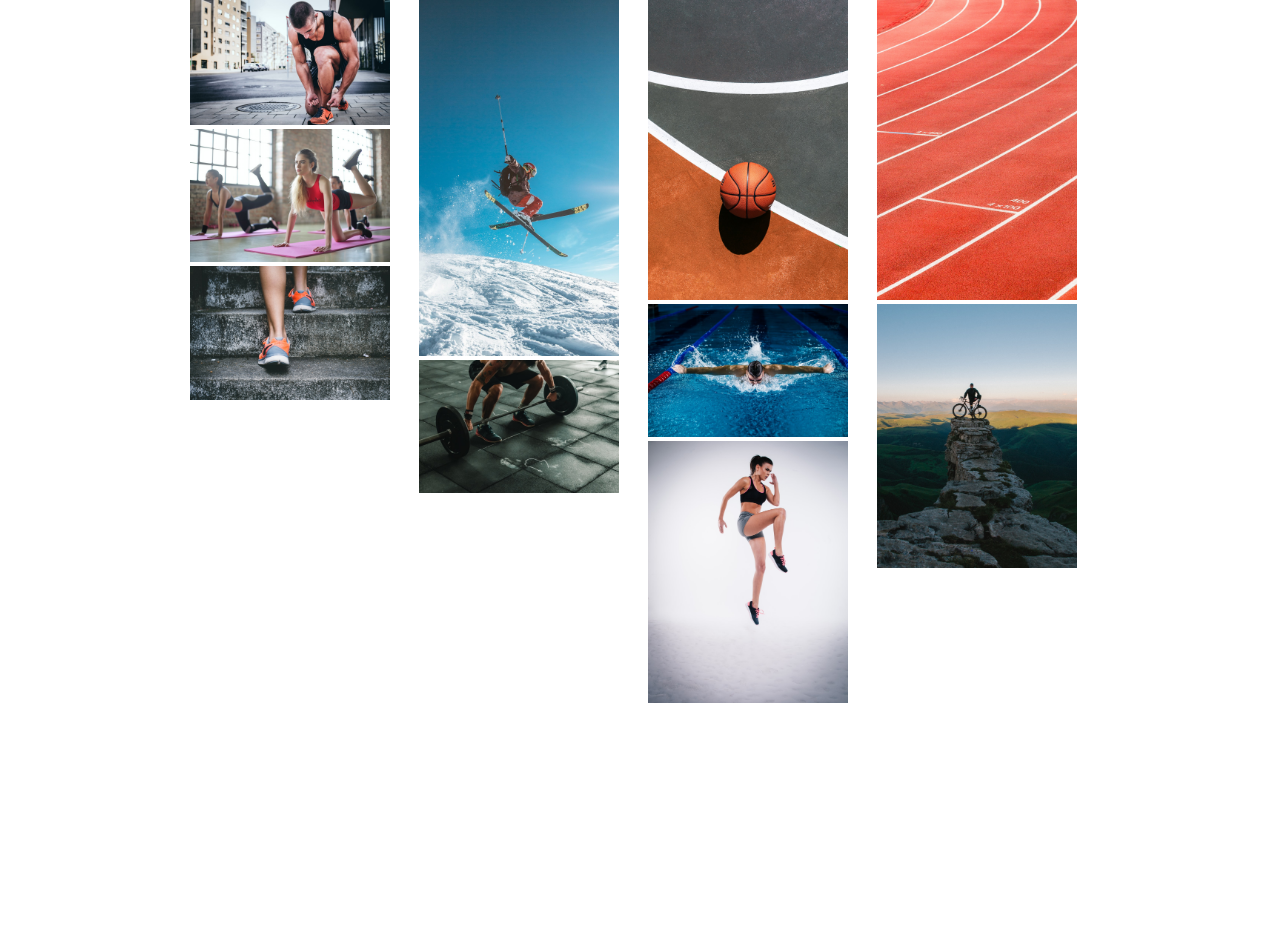
<file: ex01/src/index.html>
<!DOCTYPE html>
<html lang="en">
<head>
    <meta charset="UTF-8">
    <meta http-equiv="X-UA-Compatible" content="IE=edge">
    <meta name="viewport" content="width=device-width, initial-scale=1.0">
    <title>Gallery's page</title>
    <link rel="stylesheet" href="../styles/index.css">
</head>
<body>
    <div class="container">
        <div class="image">
            <img src="../images/img1.jpg" alt="Marathon">
            <div class="caption"><h1 class="openModal">Marathon</h1></div>
        </div>
        <div class="image"><img src="../images/img2.jpg" alt="Marathon">
            <div class="caption"><h1 class="openModal">Gymnastics</h1></div>
        </div>
        <div class="image"><img src="../images/img3.jpg" alt="Marathon">
            <div class="caption"><h1 class="openModal">Climbing</h1></div>
        </div>
        <div class="image"><img src="../images/img4.jpg" alt="Marathon">
            <div class="caption"><h1 class="openModal">Skiing</h1></div>
        </div>
        <div class="image"><img src="../images/img5.jpg" alt="Marathon">
            <div class="caption"><h1 class="openModal">Weight Lifting</h1></div>
        </div>
        <div class="image"><img src="../images/img6.jpg" alt="Marathon">
            <div class="caption"><h1 class="openModal">Basketball</h1></div>
        </div>
        <div class="image"><img src="../images/img7.jpg" alt="Marathon">
            <div class="caption"><h1 class="openModal">Swimming</h1></div>
        </div>
        <div class="image"><img src="../images/img8.jpg" alt="Marathon">
            <div class="caption"><h1 class="openModal">Jogging</h1></div>
        </div>
        <div class="image"><img src="../images/img9.jpg" alt="Marathon">
            <div class="caption"><h1 class="openModal">Running</h1></div>
        </div>
        <div class="image"><img src="../images/img10.jpg" alt="Marathon">
            <div class="caption"><h1 class="openModal"> Cycling</h1></div>
        </div>
           
    </div>
    <div class="modalDiv">
        <div class="modal">
            <button class="close">Close</button>
            <iframe src="image01.html" frameborder="0" height="100%" width="100%" marginwidth="0"></iframe>
        </div>
        <div class="modal">
            <button class="close">Close</button>
            <iframe src="image02.html" frameborder="0" height="100%" width="100%" marginwidth="0"></iframe>
        </div>
        <div class="modal">
            <button class="close">Close</button>
            <iframe src="image03.html" frameborder="0" height="100%" width="100%" marginwidth="0"></iframe>
        </div>
        <div class="modal">
            <button class="close">Close</button>
            <iframe src="image04.html" frameborder="0" height="100%" width="100%" marginwidth="0"></iframe>
        </div>
        <div class="modal">
            <button class="close">Close</button>
            <iframe src="image05.html" frameborder="0" height="100%" width="100%" marginwidth="0"></iframe>
        </div>
        <div class="modal">
            <button class="close">Close</button>
            <iframe src="image06.html" frameborder="0" height="100%" width="100%" marginwidth="0"></iframe>
        </div>
        <div class="modal">
            <button class="close">Close</button>
            <iframe src="image07.html" frameborder="0" height="100%" width="100%" marginwidth="0"></iframe>
        </div>
        <div class="modal">
            <button class="close">Close</button>
            <iframe src="image08.html" frameborder="0" height="100%" width="100%" marginwidth="0"></iframe>
        </div>
        <div class="modal">
            <button class="close">Close</button>
            <iframe src="image09.html" frameborder="0" height="100%" width="100%" marginwidth="0"></iframe>
        </div>
        <div class="modal">
            <button class="close">Close</button>
            <iframe src="image10.html" frameborder="0" height="100%" width="100%" marginwidth="0"></iframe>
        </div>
    </div>
    


<script src="../scripts/index.js"></script>

</body>
</html>
</file>
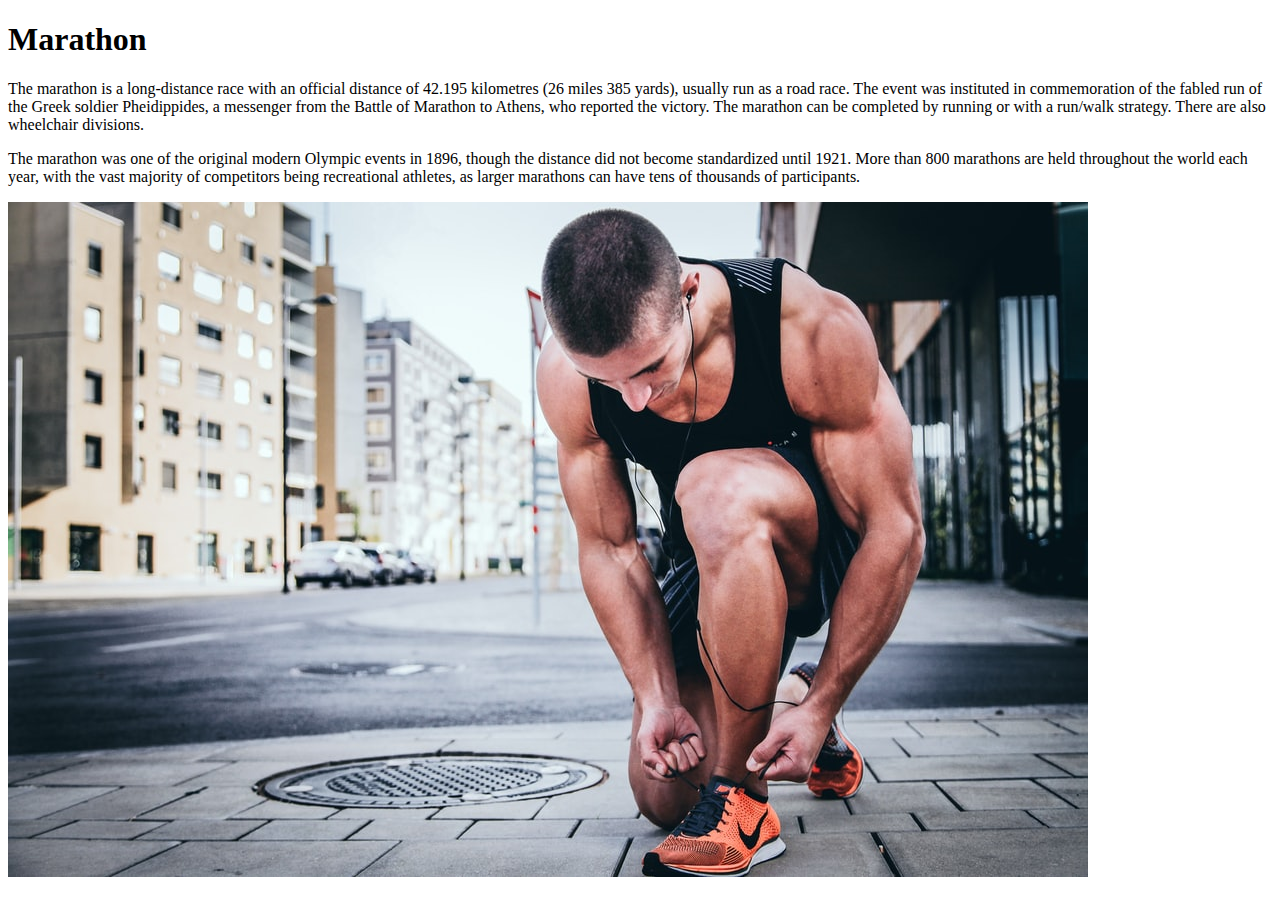
<file: ex01/src/image01.html>
<!DOCTYPE html>
<html lang="en">
<head>
    <meta charset="UTF-8">
    <meta http-equiv="X-UA-Compatible" content="IE=edge">
    <meta name="viewport" content="width=device-width, initial-scale=1.0">
    <title>Marathon</title>
</head>
<body>
    <div id="content" class="content">
        <h1>Marathon</h1>
        <p>The marathon is a long-distance race with an official distance of 42.195 kilometres (26 miles 385 yards),
             usually run as a road race. The event was instituted in commemoration of the fabled run of the Greek soldier Pheidippides,
              a messenger from the Battle of Marathon to Athens, who reported the victory. The marathon can be completed by running or with 
              a run/walk strategy. There are also wheelchair divisions.</p>
              <p>The marathon was one of the original modern Olympic events in 1896, though the distance did not become standardized until 1921.
                   More than 800 marathons are held throughout the world each year, with the vast majority of competitors being recreational 
                   athletes, as larger marathons can have tens of thousands of participants.</p>
                   <img src="../images/img1.jpg" alt="Marathon">
    </div>
    
<script src="../scripts/index.js"></script>

</body>
</html>
</file>
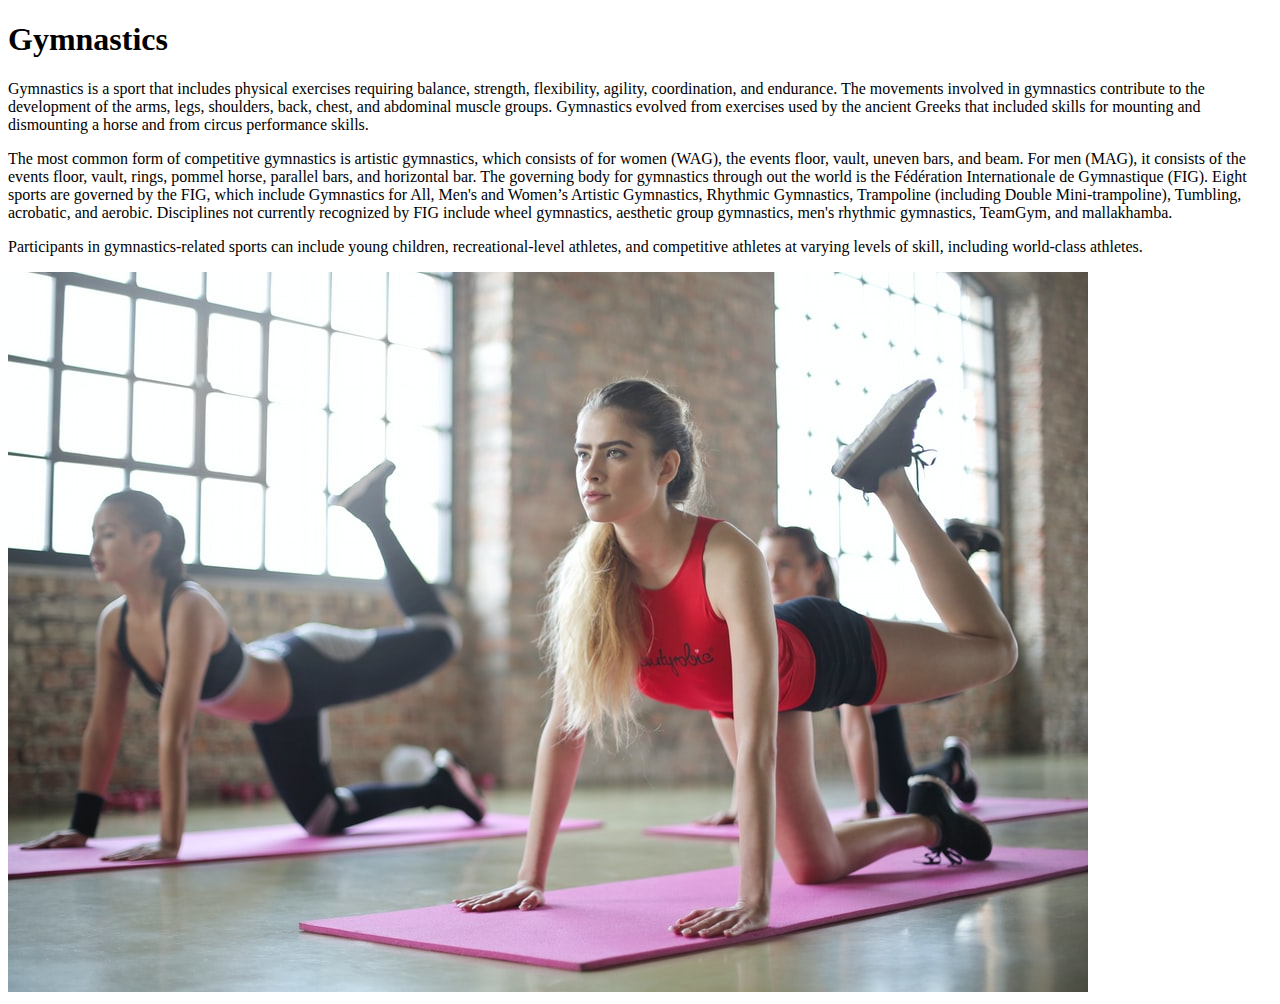
<file: ex01/src/image02.html>
<!DOCTYPE html>
<html lang="en">
<head>
    <meta charset="UTF-8">
    <meta http-equiv="X-UA-Compatible" content="IE=edge">
    <meta name="viewport" content="width=device-width, initial-scale=1.0">
    <title>Gymnastics</title>
</head>
<body>
    <div>
        <h1>Gymnastics</h1>
        <p>Gymnastics is a sport that includes physical exercises requiring balance, strength, flexibility, agility, coordination, and 
            endurance. The movements involved in gymnastics contribute to the development of the arms, legs, shoulders, back, chest, and 
            abdominal muscle groups. Gymnastics evolved from exercises used by the ancient Greeks that included skills for mounting and 
            dismounting a horse and from circus performance skills.</p>
        <p>The most common form of competitive gymnastics is artistic gymnastics, which consists of for women (WAG), the events floor, vault, 
            uneven bars, and beam. For men (MAG), it consists of the events floor, vault, rings, pommel horse, parallel bars, and horizontal
             bar. The governing body for gymnastics through out the world is the Fédération Internationale de Gymnastique (FIG). Eight sports 
             are governed by the FIG, which include Gymnastics for All, Men's and Women’s Artistic Gymnastics, Rhythmic Gymnastics, Trampoline
              (including Double Mini-trampoline), Tumbling, acrobatic, and aerobic. Disciplines not currently recognized by FIG include wheel
               gymnastics, aesthetic group gymnastics, men's rhythmic gymnastics, TeamGym, and mallakhamba.</p>
        <p>Participants in gymnastics-related sports can include young children, recreational-level athletes, and competitive athletes at
             varying levels of skill, including world-class athletes.</p>
             <img src="../images/img2.jpg" alt="Marathon">
            
            </div>
</body>
</html>
</file>
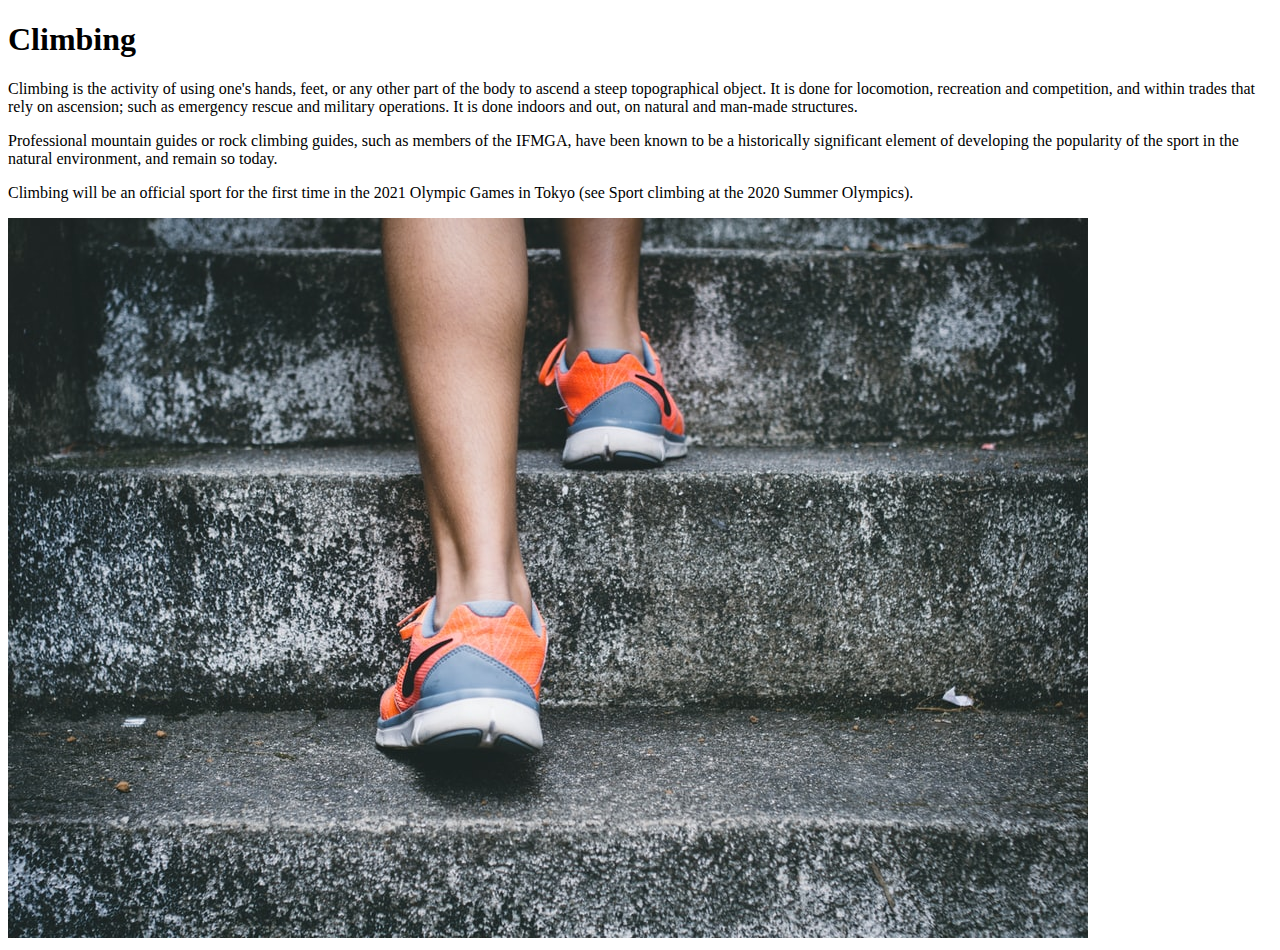
<file: ex01/src/image03.html>
<!DOCTYPE html>
<html lang="en">
<head>
    <meta charset="UTF-8">
    <meta http-equiv="X-UA-Compatible" content="IE=edge">
    <meta name="viewport" content="width=device-width, initial-scale=1.0">
    <title>Climbing</title>
</head>
<body>
    <div>
        <h1>Climbing</h1>
        <p>Climbing is the activity of using one's hands, feet, or any other part of the body to ascend a steep topographical object. 
            It is done for locomotion, recreation and competition, and within trades that rely on ascension; such as emergency rescue and
             military operations. It is done indoors and out, on natural and man-made structures.
        </p>
        <p>Professional mountain guides or rock climbing guides, such as members of the IFMGA, have been known to be a historically significant
             element of developing the popularity of the sport in the natural environment, and remain so today.
        </p>
        <p>Climbing will be an official sport for the first time in the 2021 Olympic Games in Tokyo (see Sport climbing at the 2020 Summer 
            Olympics).</p>
            <img src="../images/img3.jpg" alt="Marathon">

    </div>
</body>
</html>
</file>
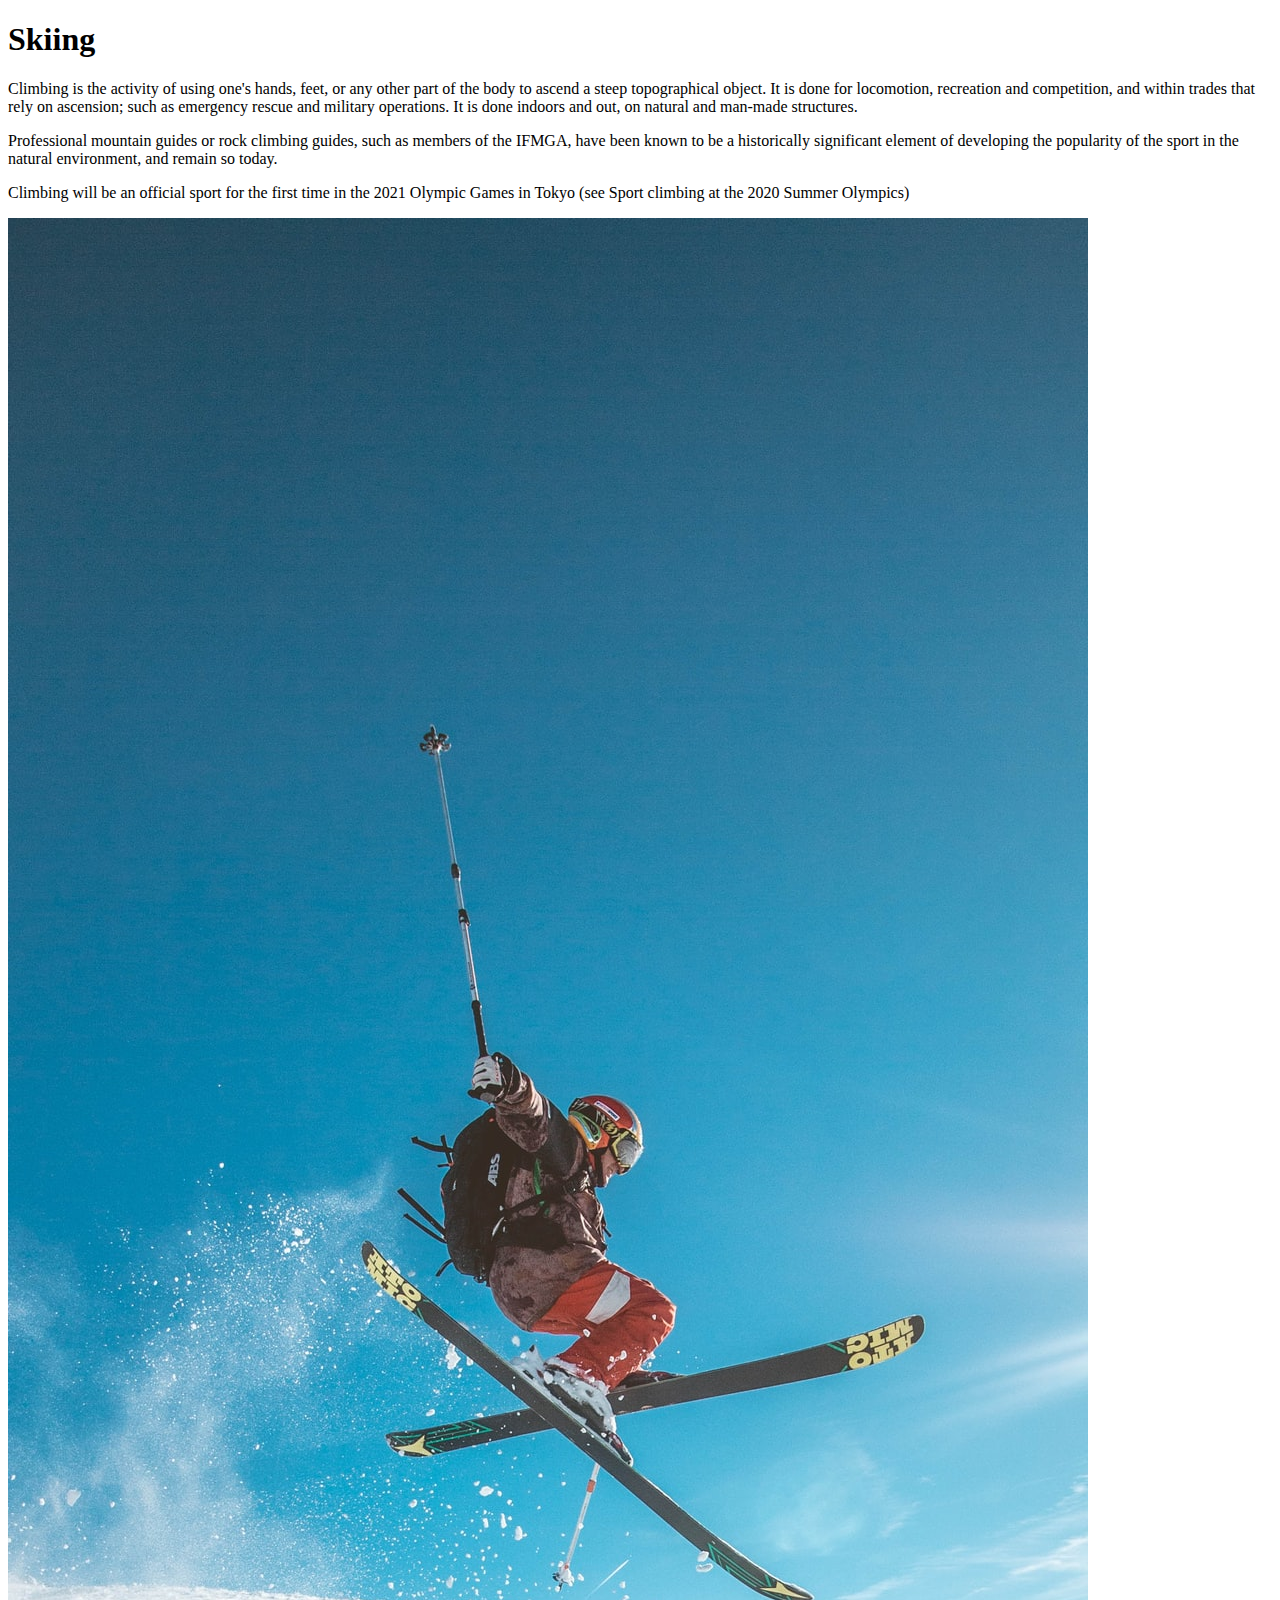
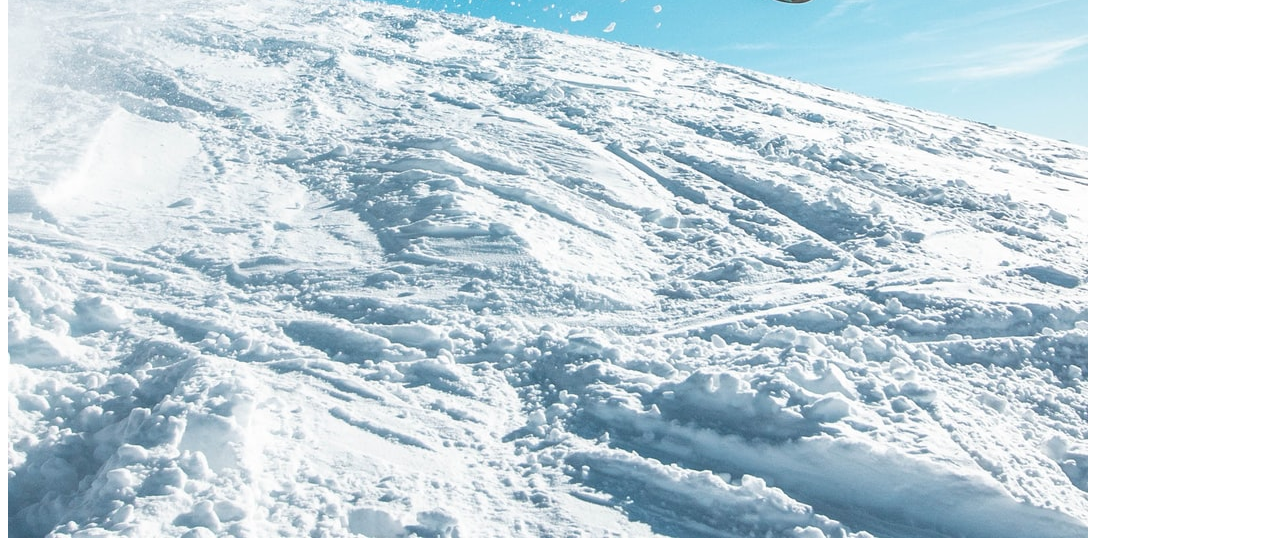
<file: ex01/src/image04.html>
<!DOCTYPE html>
<html lang="en">
<head>
    <meta charset="UTF-8">
    <meta http-equiv="X-UA-Compatible" content="IE=edge">
    <meta name="viewport" content="width=device-width, initial-scale=1.0">
    <title>Skiing</title>
</head>
<body>
    <div>
        <h1>Skiing</h1>
        <p>Climbing is the activity of using one's hands, feet, or any other part of the body to ascend a steep topographical object. It 
            is done for locomotion, recreation and competition, and within trades that rely on ascension; such as emergency rescue and military 
            operations. It is done indoors and out, on natural and man-made structures.
        </p>
        <p>Professional mountain guides or rock climbing guides, such as members of the IFMGA, have been known to be a historically significant 
            element of developing the popularity of the sport in the natural environment, and remain so today.
        </p>
        <p>Climbing will be an official sport for the first time in the 2021 Olympic Games in Tokyo (see Sport climbing at the 2020 Summer 
            Olympics)</p>
            <img src="../images/img4.jpg" alt="Marathon">

    </div>
</body>
</html>
</file>
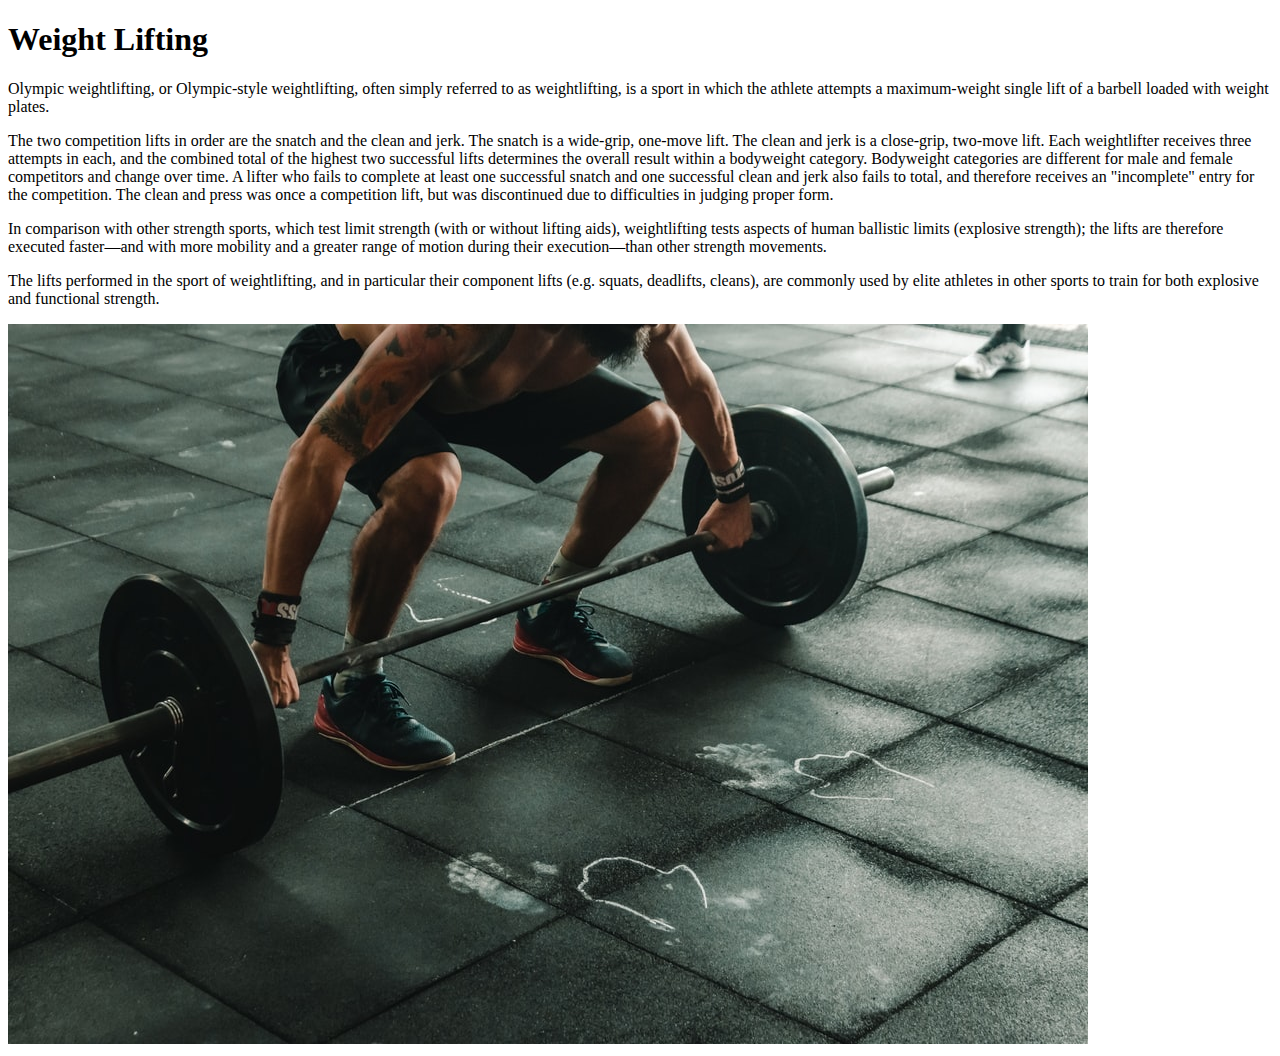
<file: ex01/src/image05.html>
<!DOCTYPE html>
<html lang="en">
<head>
    <meta charset="UTF-8">
    <meta http-equiv="X-UA-Compatible" content="IE=edge">
    <meta name="viewport" content="width=device-width, initial-scale=1.0">
    <title>Weight Lifting</title>
</head>
<body>
    <div>
        <h1>Weight Lifting</h1>
    </div>
    <p>Olympic weightlifting, or Olympic-style weightlifting, often simply referred to as weightlifting, is a sport in which the athlete 
        attempts a maximum-weight single lift of a barbell loaded with weight plates.</p>
    <p>The two competition lifts in order are the snatch and the clean and jerk. The snatch is a wide-grip, one-move lift. The clean and jerk
         is a close-grip, two-move lift. Each weightlifter receives three attempts in each, and the combined total of the highest two successful
          lifts determines the overall result within a bodyweight category. Bodyweight categories are different for male and female competitors
           and change over time. A lifter who fails to complete at least one successful snatch and one successful clean and jerk also fails to 
           total, and therefore receives an "incomplete" entry for the competition. The clean and press was once a competition lift, but was 
           discontinued due to difficulties in judging proper form.</p>
    <p>In comparison with other strength sports, which test limit strength (with or without lifting aids), weightlifting tests aspects of human
         ballistic limits (explosive strength); the lifts are therefore executed faster—and with more mobility and a greater range of motion 
         during their execution—than other strength movements.</p>
    <p>The lifts performed in the sport of weightlifting, and in particular their component lifts (e.g. squats, deadlifts, cleans), are commonly
         used by elite athletes in other sports to train for both explosive and functional strength.</p>
         <img src="../images/img5.jpg" alt="Marathon">

</body>
</html>
</file>
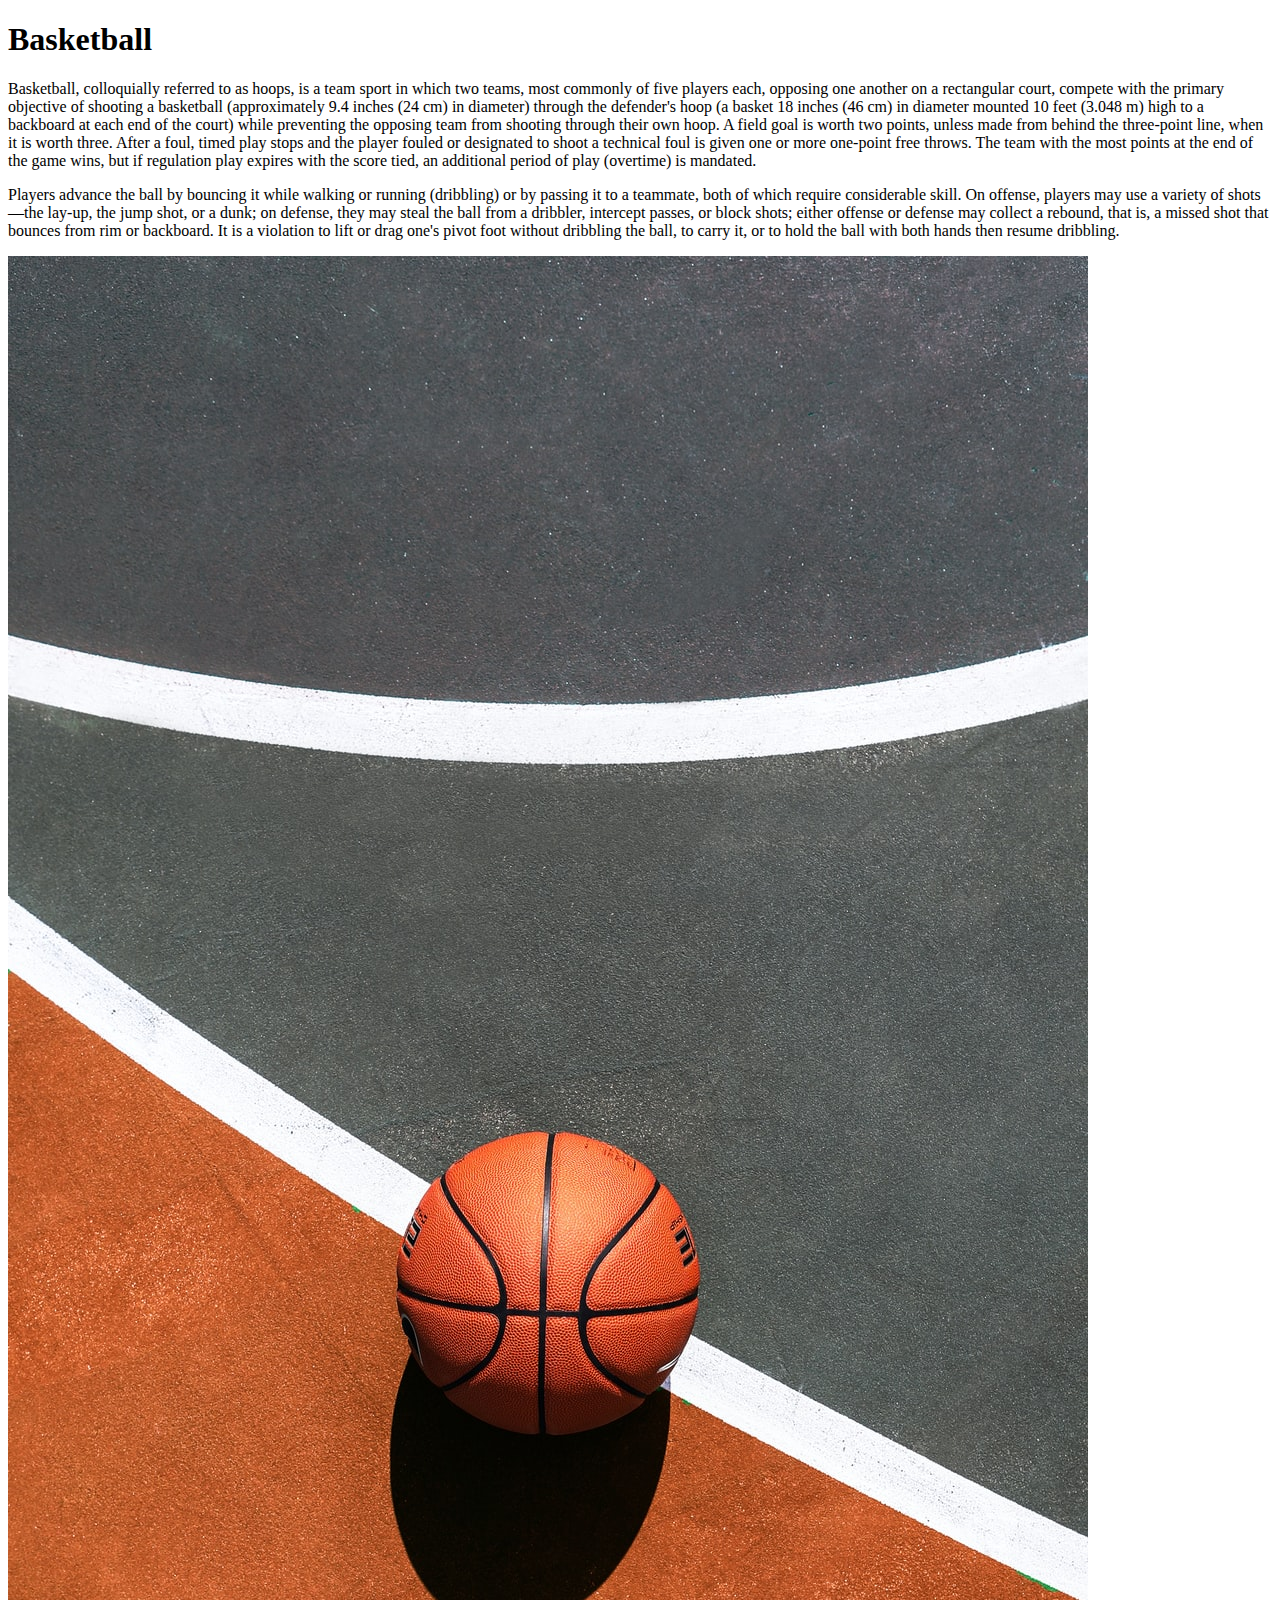
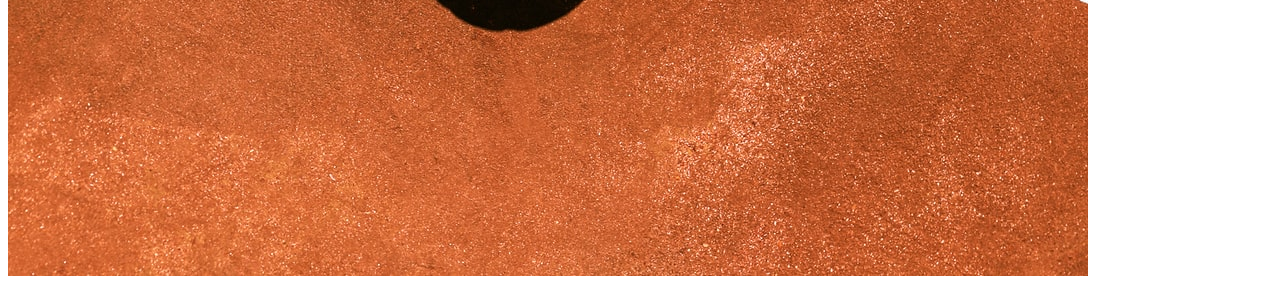
<file: ex01/src/image06.html>
<!DOCTYPE html>
<html lang="en">
<head>
    <meta charset="UTF-8">
    <meta http-equiv="X-UA-Compatible" content="IE=edge">
    <meta name="viewport" content="width=device-width, initial-scale=1.0">
    <title>Basketball</title>
</head>
<body>
    <div>
        <h1>Basketball</h1>
        <p>Basketball, colloquially referred to as hoops, is a team sport in which two teams, most commonly of five players each, opposing one another on a rectangular court, compete with the primary objective of shooting a basketball (approximately 9.4 inches (24 cm) in diameter) through the defender's hoop (a basket 18 inches (46 cm) in diameter mounted 10 feet (3.048 m) high to a backboard at each end of the court) while preventing the opposing team from shooting through their own hoop. A field goal is worth two points, unless made from behind the three-point line, when it is worth three. After a foul, timed play stops and the player fouled or designated to shoot a technical foul is given one or more one-point free throws. The team with the most points at the end of the game wins, but if regulation play expires with the score tied, an additional period of play (overtime) is mandated.</p>
        <p>Players advance the ball by bouncing it while walking or running (dribbling) or by passing it to a teammate, both of which require considerable skill. On offense, players may use a variety of shots—the lay-up, the jump shot, or a dunk; on defense, they may steal the ball from a dribbler, intercept passes, or block shots; either offense or defense may collect a rebound, that is, a missed shot that bounces from rim or backboard. It is a violation to lift or drag one's pivot foot without dribbling the ball, to carry it, or to hold the ball with both hands then resume dribbling.</p>
        <img src="../images/img6.jpg" alt="Marathon">
        
    </div>
</body>
</html>
</file>
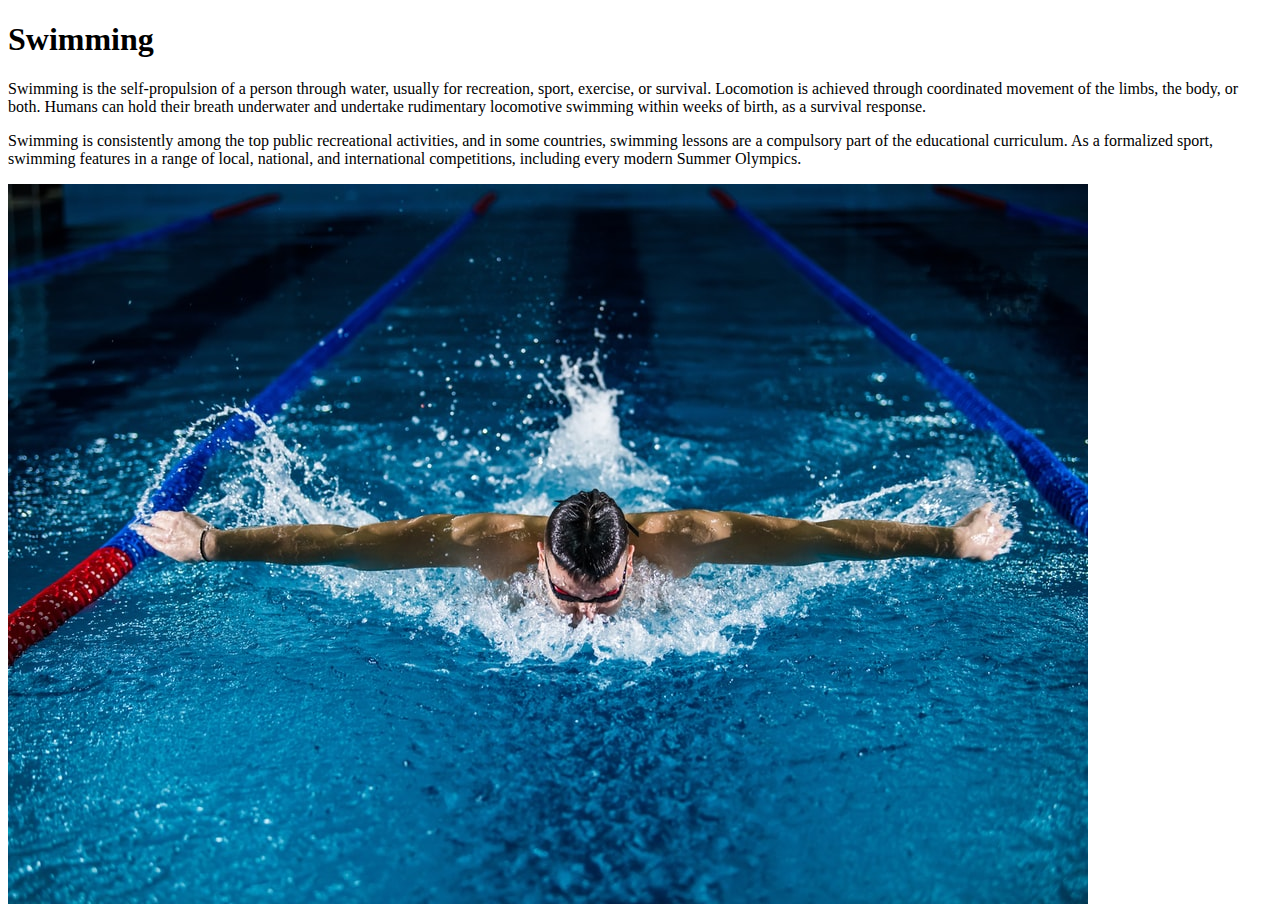
<file: ex01/src/image07.html>
<!DOCTYPE html>
<html lang="en">
<head>
    <meta charset="UTF-8">
    <meta http-equiv="X-UA-Compatible" content="IE=edge">
    <meta name="viewport" content="width=device-width, initial-scale=1.0">
    <title>Swimming</title>
</head>
<body>
    <div>
        <h1>Swimming</h1>
        <p>Swimming is the self-propulsion of a person through water, usually for recreation, sport, exercise, or survival. Locomotion is achieved through coordinated movement of the limbs, the body, or both. Humans can hold their breath underwater and undertake rudimentary locomotive swimming within weeks of birth, as a survival response.</p>
        <p>Swimming is consistently among the top public recreational activities, and in some countries, swimming lessons are a compulsory part of the educational curriculum. As a formalized sport, swimming features in a range of local, national, and international competitions, including every modern Summer Olympics.</p>
        <img src="../images/img7.jpg" alt="Marathon">
        
    </div>
</body>
</html>
</file>
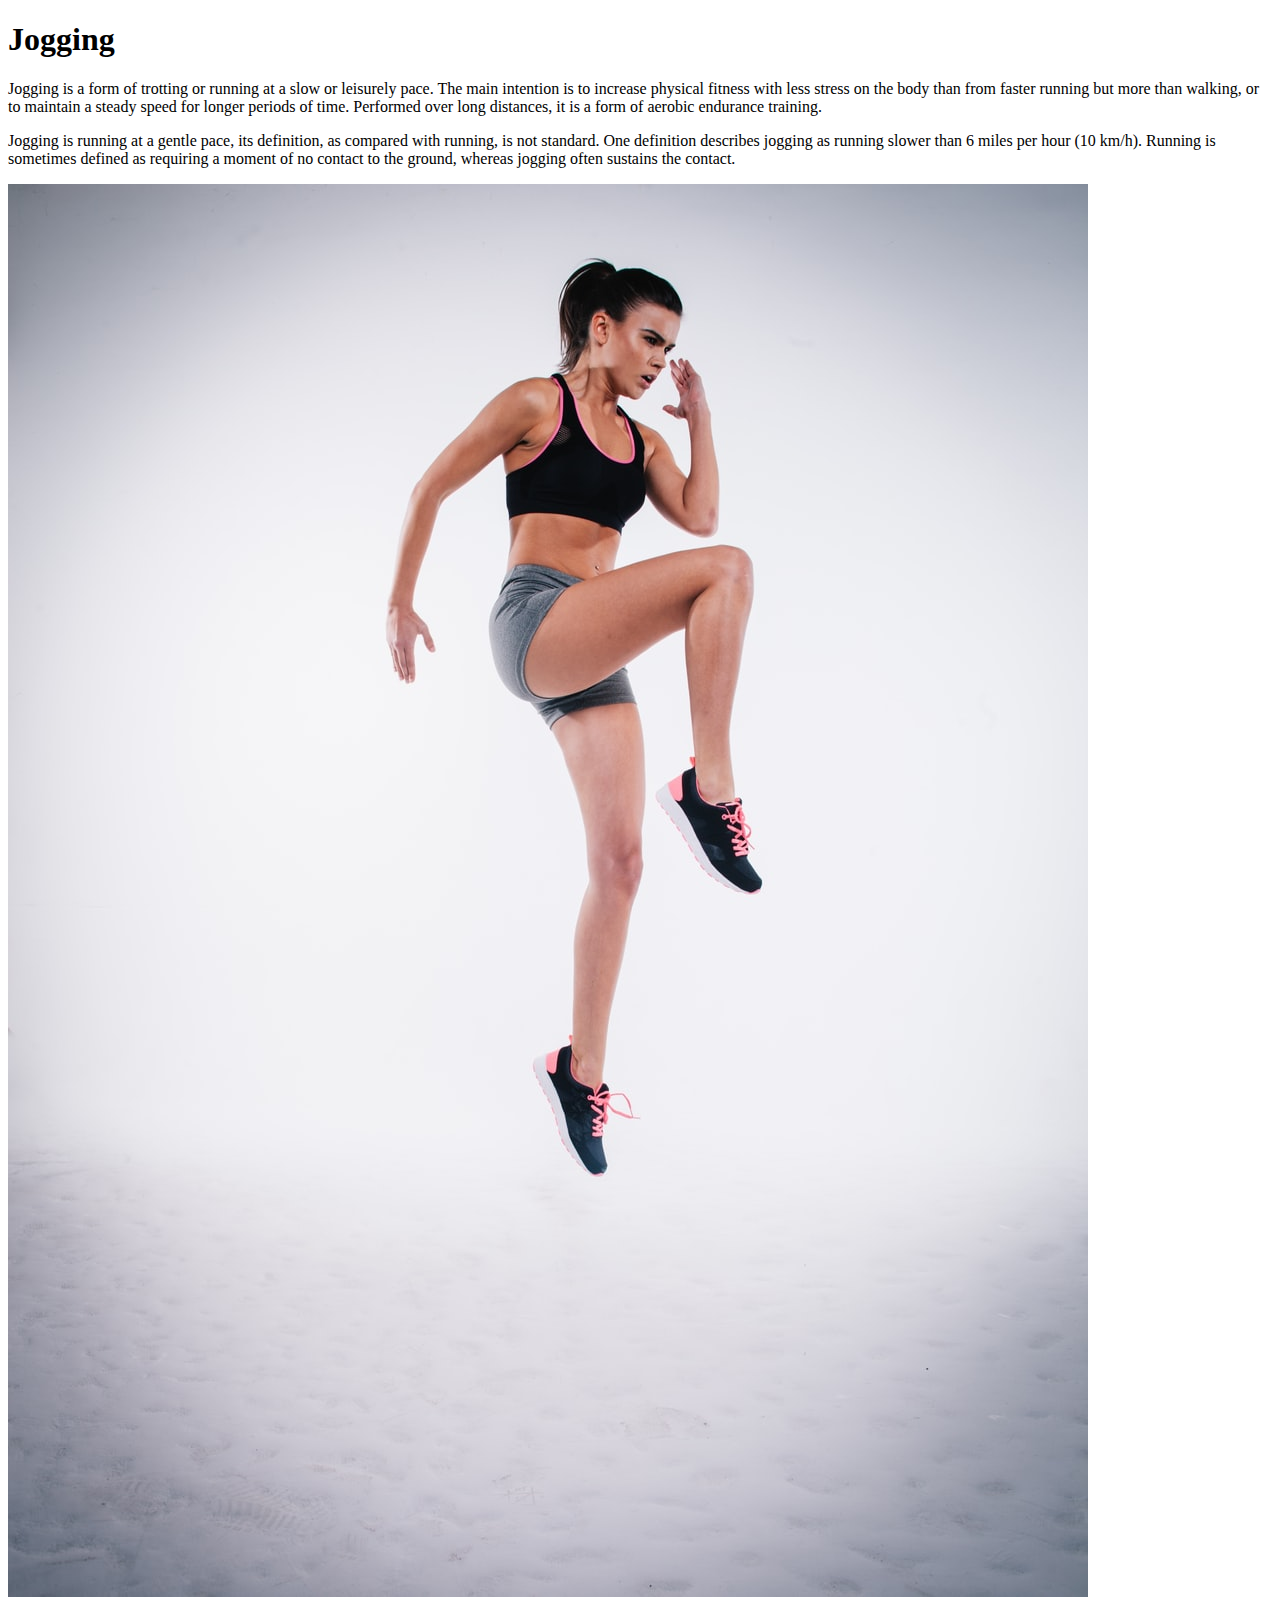
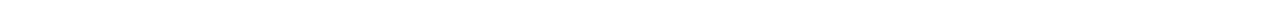
<file: ex01/src/image08.html>
<!DOCTYPE html>
<html lang="en">
<head>
    <meta charset="UTF-8">
    <meta http-equiv="X-UA-Compatible" content="IE=edge">
    <meta name="viewport" content="width=device-width, initial-scale=1.0">
    <title>Jogging</title>
</head>
<body>
    <div>
        <h1>Jogging</h1>
        <p>Jogging is a form of trotting or running at a slow or leisurely pace. The main intention is to increase physical fitness with less stress on the body than from faster running but more than walking, or to maintain a steady speed for longer periods of time. Performed over long distances, it is a form of aerobic endurance training.</p>
        <p>Jogging is running at a gentle pace, its definition, as compared with running, is not standard. One definition describes jogging as running slower than 6 miles per hour (10 km/h). Running is sometimes defined as requiring a moment of no contact to the ground, whereas jogging often sustains the contact.</p>
        <img src="../images/img8.jpg" alt="Marathon">
        
    </div>
</body>
</html>
</file>
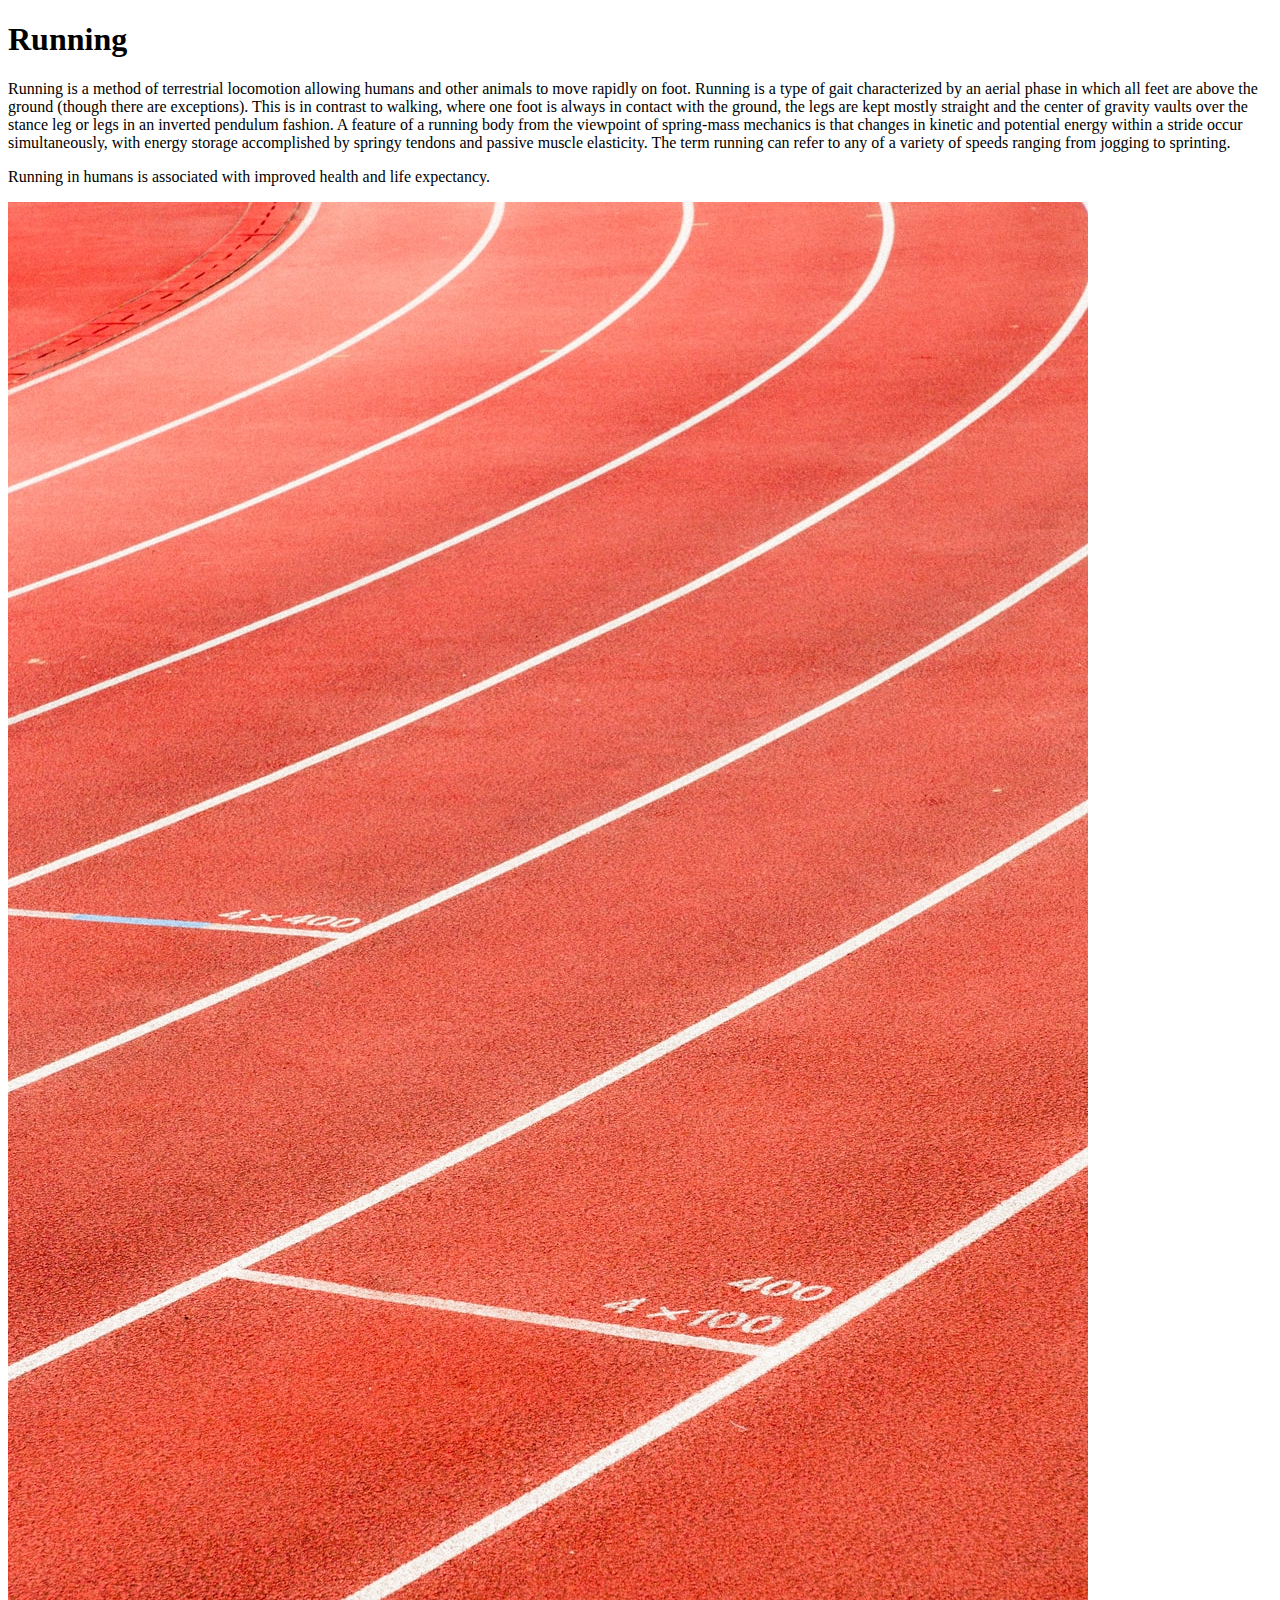
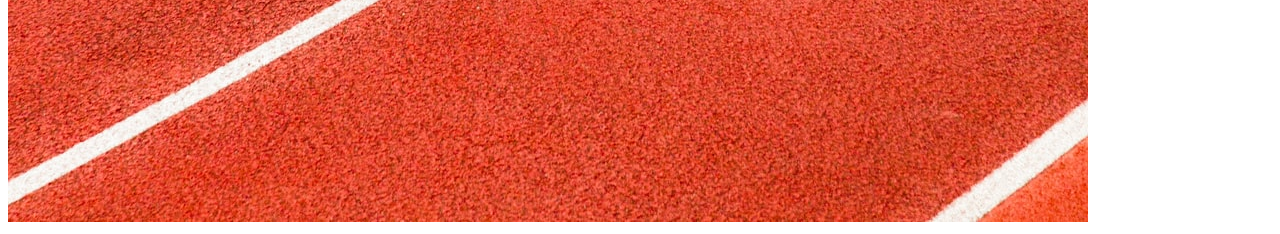
<file: ex01/src/image09.html>
<!DOCTYPE html>
<html lang="en">
<head>
    <meta charset="UTF-8">
    <meta http-equiv="X-UA-Compatible" content="IE=edge">
    <meta name="viewport" content="width=device-width, initial-scale=1.0">
    <title>Running</title>
</head>
<body>
    <div>
        <h1>Running</h1>
        <p>Running is a method of terrestrial locomotion allowing humans and other animals to move rapidly on foot. Running is a type of gait characterized by an aerial phase in which all feet are above the ground (though there are exceptions). This is in contrast to walking, where one foot is always in contact with the ground, the legs are kept mostly straight and the center of gravity vaults over the stance leg or legs in an inverted pendulum fashion. A feature of a running body from the viewpoint of spring-mass mechanics is that changes in kinetic and potential energy within a stride occur simultaneously, with energy storage accomplished by springy tendons and passive muscle elasticity. The term running can refer to any of a variety of speeds ranging from jogging to sprinting.</p>
        <p>Running in humans is associated with improved health and life expectancy.</p>
        <img src="../images/img9.jpg" alt="Marathon">
        
    </div>
</body>
</html>
</file>
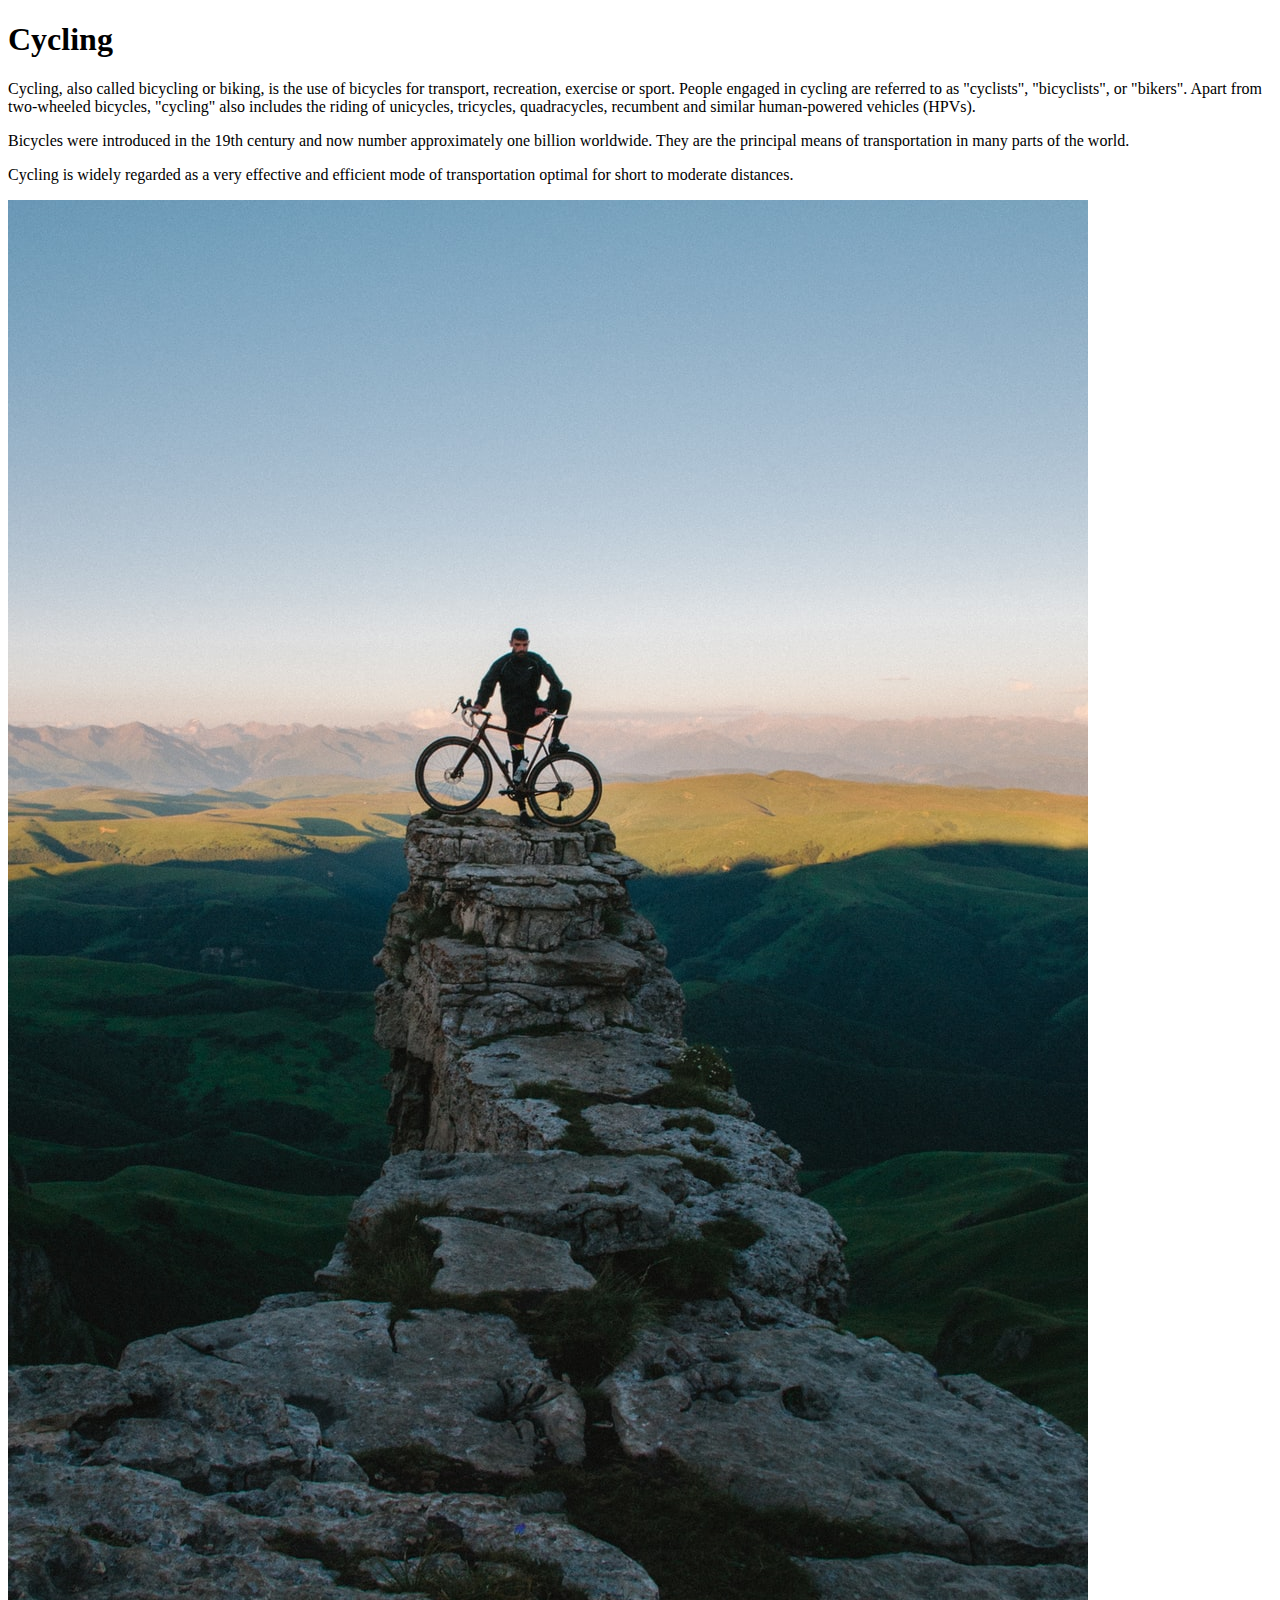
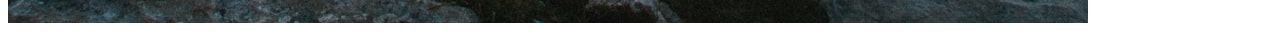
<file: ex01/src/image10.html>
<!DOCTYPE html>
<html lang="en">
<head>
    <meta charset="UTF-8">
    <meta http-equiv="X-UA-Compatible" content="IE=edge">
    <meta name="viewport" content="width=device-width, initial-scale=1.0">
    <title>Cycling</title>
</head>
<body>
    <div>
        <h1>Cycling</h1>
        <p>Cycling, also called bicycling or biking, is the use of bicycles for transport, recreation, exercise or sport. People engaged in cycling are referred to as "cyclists", "bicyclists", or "bikers". Apart from two-wheeled bicycles, "cycling" also includes the riding of unicycles, tricycles, quadracycles, recumbent and similar human-powered vehicles (HPVs).</p>
        <p>Bicycles were introduced in the 19th century and now number approximately one billion worldwide. They are the principal means of transportation in many parts of the world.</p>
        <p>Cycling is widely regarded as a very effective and efficient mode of transportation optimal for short to moderate distances.</p>
        <img src="../images/img10.jpg" alt="Marathon">
        
    </div>
</body>
</html>
</file>
<file: ex01/styles/index.css>
* {
    margin: 0;
    padding: 0;
    border: 0;
}

.container {
    width: 900px;
    margin: 0 auto;
    text-align: center;
    column-count: 4;
}

.container .image { 
    position: relative;  
     float: left; 
    
}


img {
    width: 200px;
    max-width: 200px;
    height: auto;
  }
  .caption {
      width: 200px;
      background: rgba(0, 0, 0, 0.5);
      position: absolute;
      left: 0;
      top: 0;
      bottom: 0;
      right: 0;
      visibility: hidden;
      text-align: center;
      color: white;
  }
  .image:hover .caption {
        visibility: visible;  
        
  }

  .caption h1 {
      position: absolute;
      bottom: 0;
      width: 100%;
  }

 .modal {
     height: 100%;
     width: 100%;
     position: absolute;
     top: 0;
     background: white;
     visibility: hidden;
     max-width: 1080px;

 }

.modalDiv {
    height: auto;
    margin: 0 auto;
}

.close {
    width: 100px;
    height: 40px;
    color: white;
    background: black;
    border-radius: 25%;
}

.on {
    visibility: visible;
}

.off {
    visibility: hidden;
}

iframe { display: block; }

.content h1, p {
    text-align: center;
}
</file>
